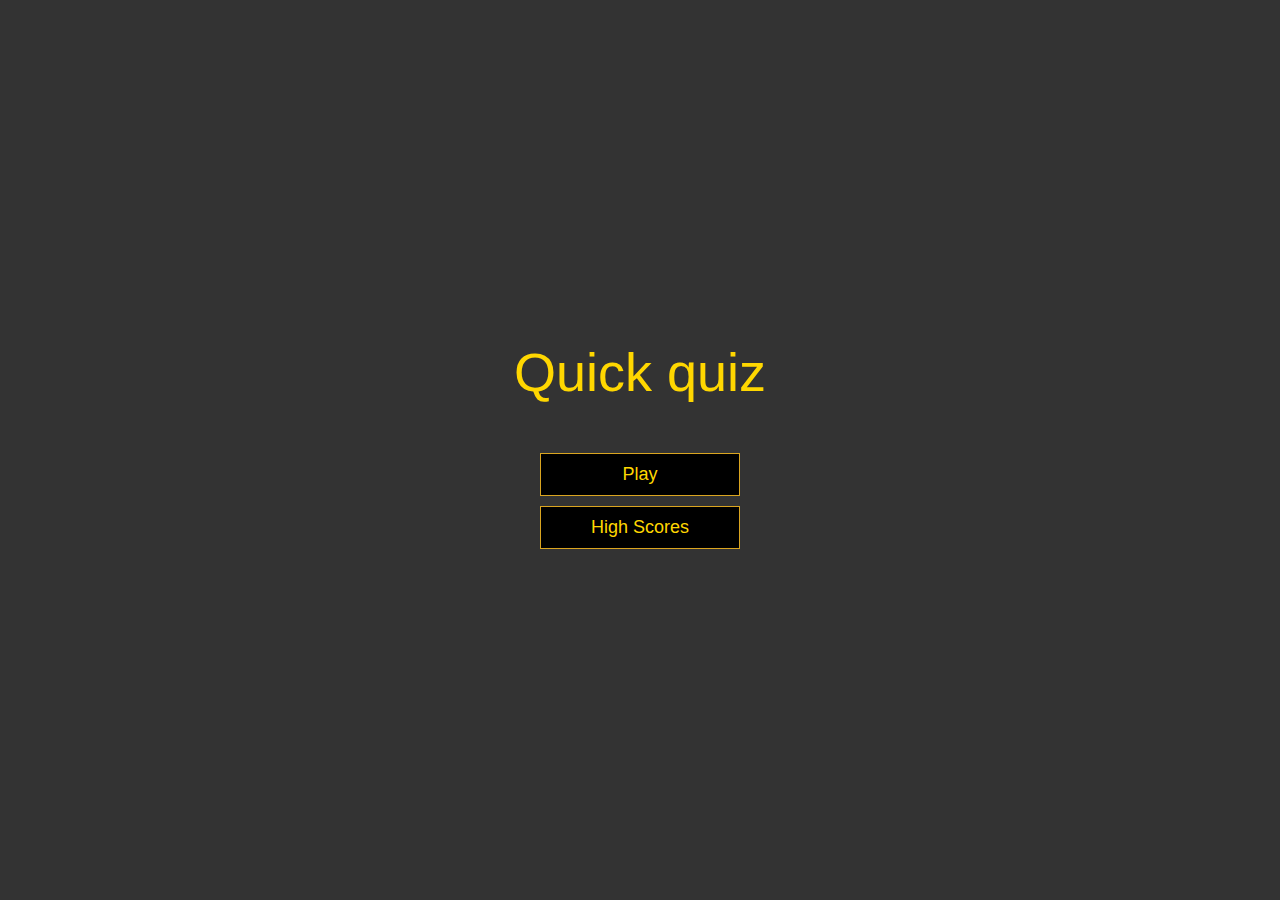
<file: index.html>
<!DOCTYPE html>
<html lang="en">
<head>
    <meta charset="UTF-8">
    <meta name="viewport" content="width=device-width, initial-scale=1.0">
    <title>Quiz Game</title>
    <link rel="stylesheet" href="app.css" />
</head>
<body>
    <div class="container">
        <div id="home" class="flex-center flex-column">
            <h1>Quick quiz</h1>
            <a class="btn" href="/game.html">Play</a>
            <a class="btn" href="/highscore.html">High Scores</a>
        </div>
    </div>
</body>
</html>
</file>
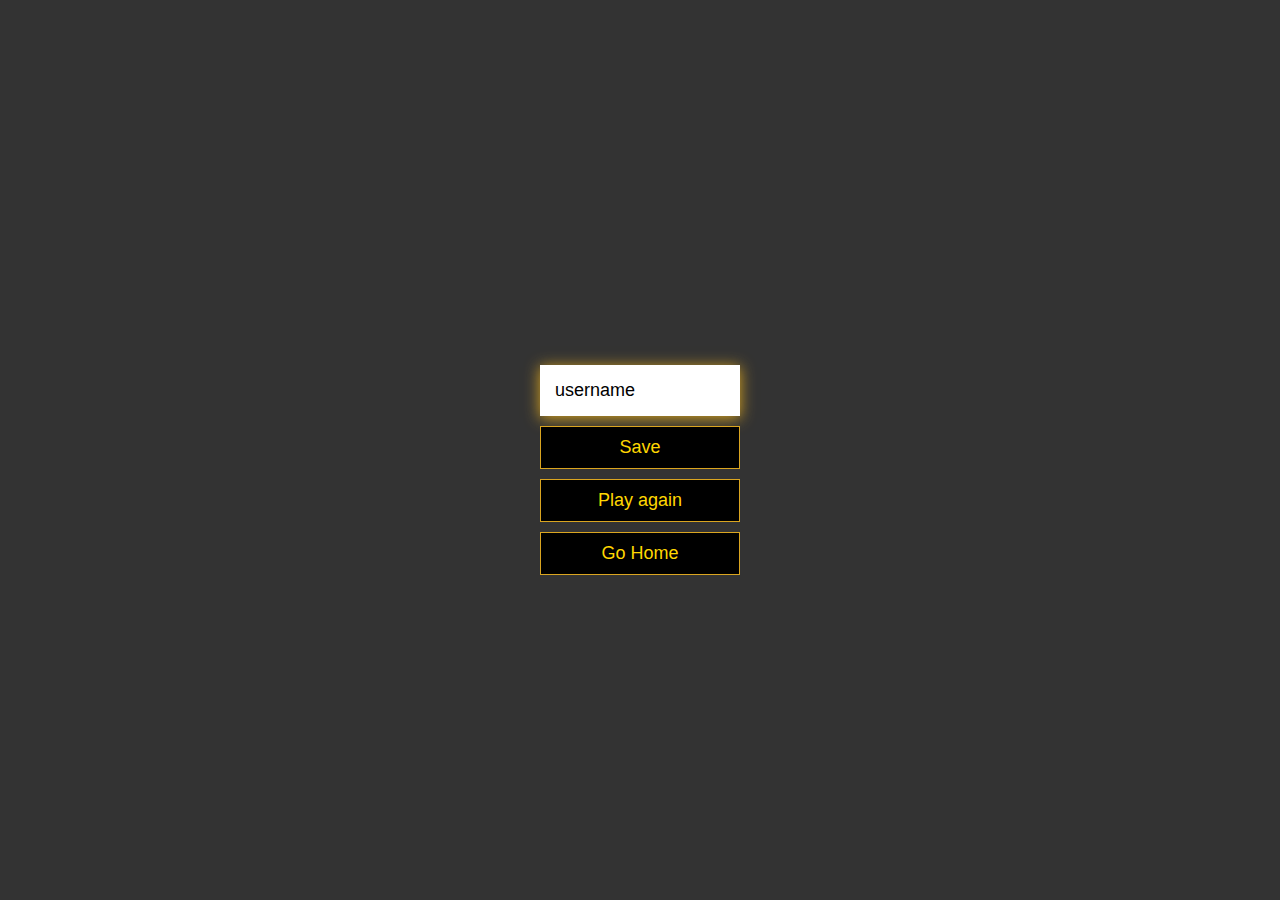
<file: end.html>
<!DOCTYPE html>
<html lang="en">
<head>
    <meta charset="UTF-8">
    <meta name="viewport" content="width=device-width, initial-scale=1.0">
    <title>Congrats!</title>
    <link rel="stylesheet" href="app.css"/>
</head>
<body>
    <div class="container">
        <div id="end" class="flex-center flex-column">
            <h1 id="finalScore"></h1>
            <form>
                <input
                    type="text"
                    name="username"
                    id="username"
                    placeholder="username"
                />
                <button 
                    type="submit"
                    class="btn"
                    id="saveScoreBtn"
                    onclick="saveHighScore(event)"
                    disabled
                >Save</button>
            </form>
            <a class="btn" href="/game.html">Play again</a>
            <a class="btn" href="/">Go Home</a>
        </div>
    </div>
    <script src="end.js"></script>
</body>
</html>
</file>
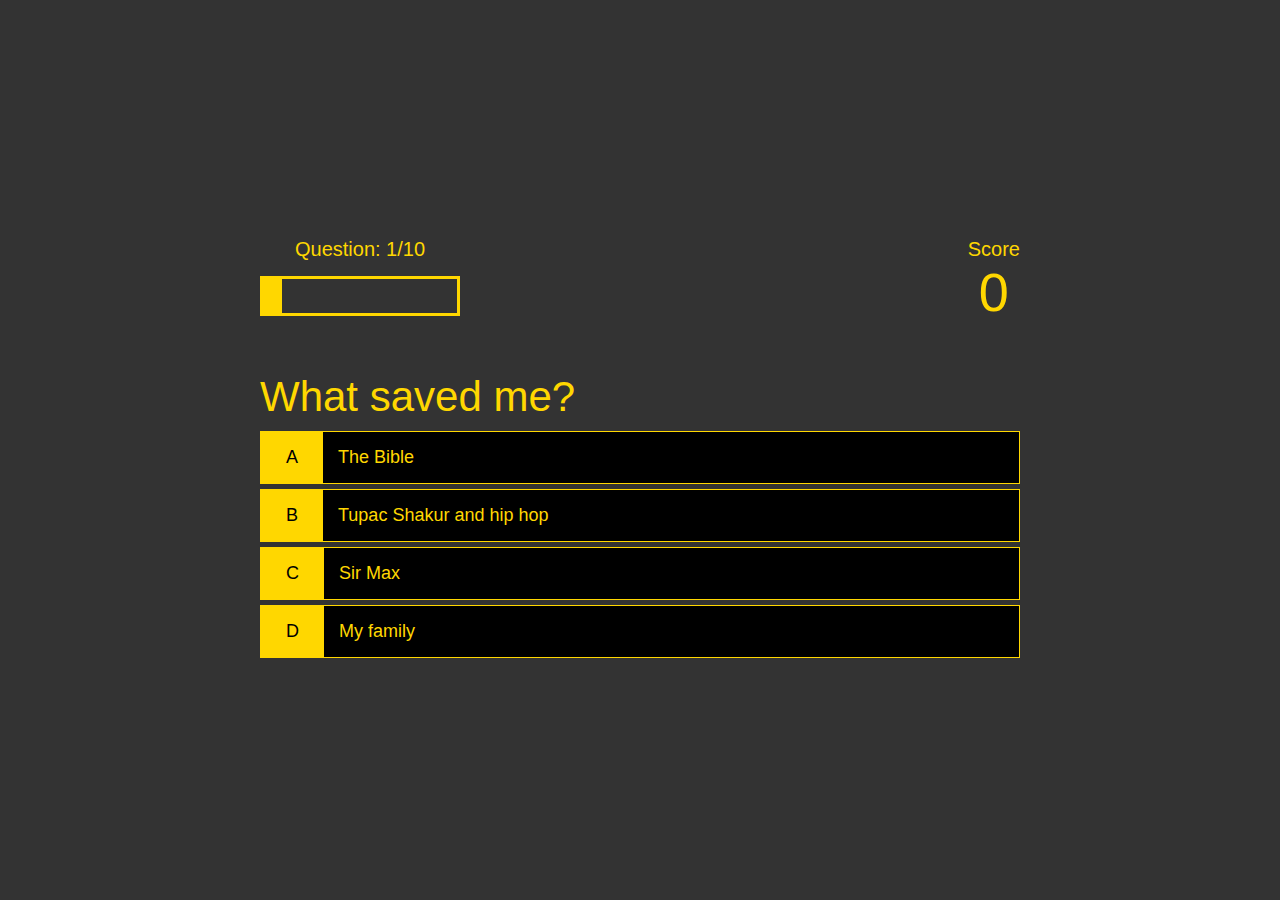
<file: game.html>
<!DOCTYPE html>
<html lang="en">
<head>
    <meta charset="UTF-8">
    <meta name="viewport" content="width=device-width, initial-scale=1.0">
    <title>Quick quize - Play</title>
    <link rel="stylesheet" href="app.css"/>
    <link rel="stylesheet" href="game.css"/>
</head>
<body>
    <div class="container">
        <div id="game" class="justify-center flex-column">
            <div id="hud">
                <div id="hud-item">
                    <p id="progressText" class="hud-prefix">
                        Question
                    </p>
                    <div id="progressBar">
                        <div id="progressBarFull"></div>
                    </div>
                </div>
                <div id="hud-item">
                    <p class="hud-prefix">
                        Score
                    </p>
                    <h1 class="hud-main-text" id="score">
                        0
                    </h1>
                </div>
            </div>  
            <h2 id="question">Kenna mang?</h2>
            <div class="choice-container">
                <div class="choice-prefix">A</div>
                <div class="choice-text" data-number="1">Choice 1</div>
            </div>
            <div class="choice-container">
                <div class="choice-prefix">B</div>
                <div class="choice-text" data-number="2">Choice 2</div>
            </div>
            <div class="choice-container">
                <div class="choice-prefix">C</div>
                <div class="choice-text" data-number="3">Choice 3</div>
            </div>
            <div class="choice-container">
                <div class="choice-prefix">D</div>
                <div class="choice-text" data-number="4">Choice 4</div>
            </div>
        </div>
    </div>
    <script src="game.js"></script>
</body>
</html>
</file>
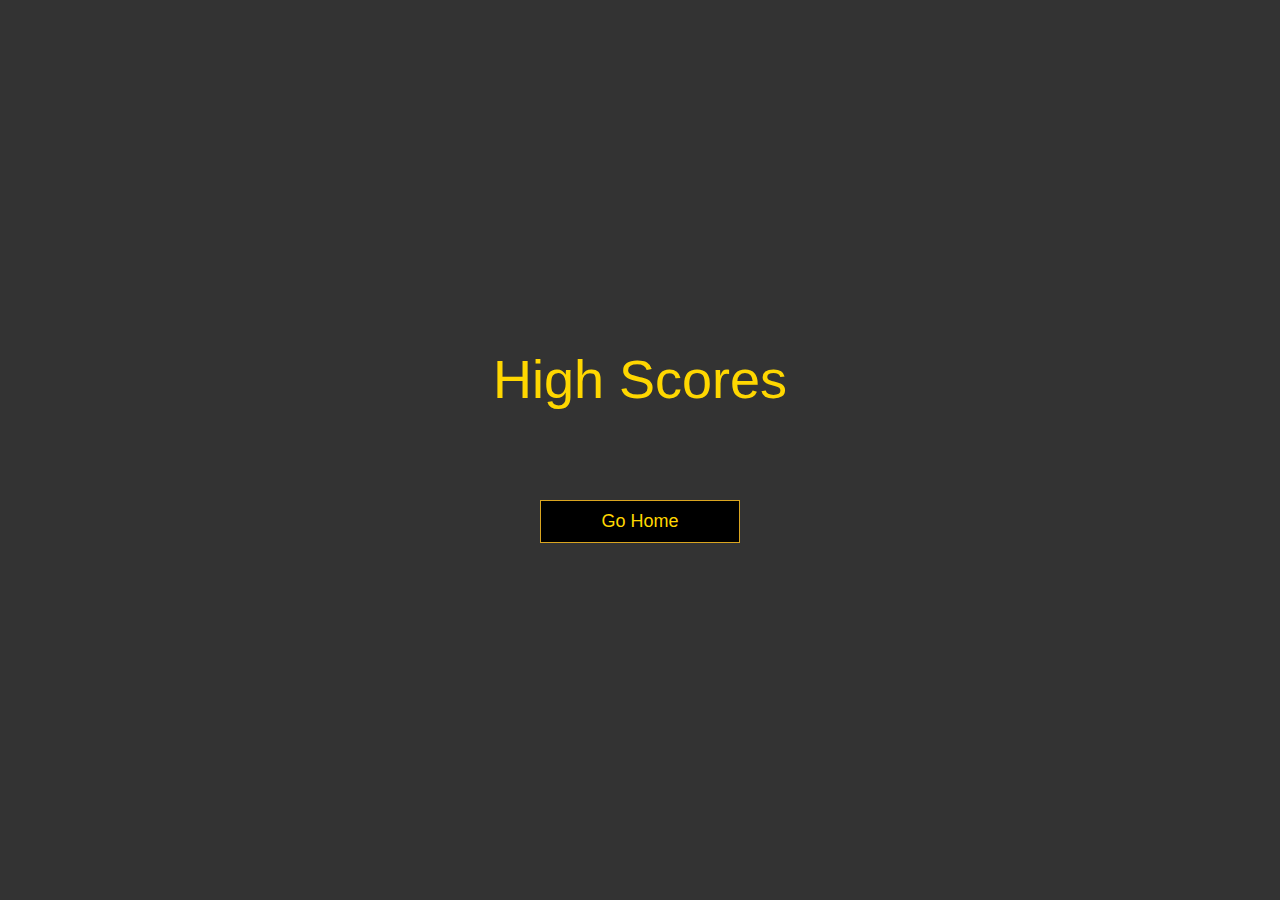
<file: highscore.html>
<!DOCTYPE html>
<html lang="en">
<head>
    <meta charset="UTF-8">
    <meta name="viewport" content="width=device-width, initial-scale=1.0">
    <title>High Scores</title>
    <link rel="stylesheet" href="app.css" />
    <link rel="stylesheet" href="highscores.css" />
</head>
<body>
    <div class="container">
        <div id="highScores" class="flex-center flex-column">
            <h1 id="finalScore">High Scores</h1>
            <ul id="highScoresList"></ul>
            <a href="/" class="btn">Go Home</a>
        </div>
    </div>
    <script src="highscores.js"></script>
</body>
</html>
</file>
<file: app.css>
:root{
    background-color: #333;
    font-size: 62.5%;
}

*{
    box-sizing: border-box;
    font-family: Arial, Helvetica, sans-serif;
    margin: 0;
    padding: 0;
    color: gold;
}

h1, 
h2,
h3,
h4 {
    margin-bottom: 1rem;
}

h1 {
    font-size: 5.4rem;
    font-weight: 500;
    margin-bottom: 5rem;
}

h1 > span {
    font-size: 2.4rem;
    font-weight: 500;
}

h2 {
    font-size: 4.2rem;
    font-weight: 500;
    margin-bottom: 700;
}

h1 > span {
    font-size: 2.8rem;
    font-weight: 500;
}

/* UTILITIES */

.container {
    width: 100vw;
    height: 100vh;
    display: flex;
    justify-content: center;
    align-items: center;
    max-width: 80rem;
    margin: 0 auto;
    padding: 2rem;
}
.container > * {
    width: 100%;
}

.flex-column{
    display: flex;
    flex-direction: column
}
.flex-center{
    justify-content: center;
    align-items: center
}
.justify-center{
    justify-content: center;
}

.text-center{
    text-align: center;
}

.hidden{
    display: none;
}

/* Buttons */
.btn{
    font-size: 1.8rem;
    padding: 1rem 0;
    width: 20rem;
    text-align: center;
    border: 0.1rem solid goldenrod;
    margin-bottom: 1rem;
    text-decoration: none;
    color: gold;
    background-color: black;
}
.btn:hover{
    cursor: pointer;
    box-shadow: 0 0.4rem 1.4rem 0 gold;
    transform: translateY(-0.2rem);
    transition: transform 150ms;
}
.btn[disabled]:hover {
    cursor: not-allowed;
    box-shadow: none;
    transform: none;
}

/* FORM */
form {
    width: 100%;
    display: flex;
    flex-direction: column;
    align-items: center;
}
input {
    margin-bottom: 1rem;
    width: 20rem;
    padding: 1.5rem;
    font-size: 1.8rem;
    border: none;
    box-shadow: 0 0.2rem 1.4rem 0 goldenrod;
}
input::placeholder{
    color: black;
}
</file>
<file: game.css>
.choice-container{
    display: flex;
    margin-bottom: 0.5rem;
    width: 100%;
    font-size: 1.8rem;
    border: 0.1rem solid gold;
    background-color: black;
}

.choice-container:hover{
    cursor: pointer;
    box-shadow: 0 0.4rem 1.4rem 0 gold;
    transform: translateY(-0.2rem);
    transition: transform 150ms;
}

.choice-prefix {
    padding: 1.5rem 2.5rem;
    background-color: gold;
    color: black;
}
.choice-text {
    width: 100%;
    padding: 1.5rem;
}
.correct {
    background-color: #28a745;
}
.incorrect {
    background-color: #dc3545;
}
/* HUD */
#hud {
    display: flex;
    justify-content: space-between;
}
.hud-prefix {
    text-align: center;
    font-size: 2rem;
}
.hud-main-text{
    text-align: center;
}

#progressBar {
    width: 20rem;
    height: 4rem;
    border: 0.3rem solid gold;
    margin-top: 1.5rem;
}
#progressBarFull {
    height: 3.4rem;
    background-color: gold;
    width: 0%;
}
</file>
<file: highscores.css>
#highScoresList {
    list-style: none;
    padding-left: 0;
    margin-bottom: 4rem;
}

.high-score {
    font-size: 2.8rem;
    margin-bottom: 0.5rem;
}
.high-score:hover {
    transform: scale(1.025);
}
</file>
